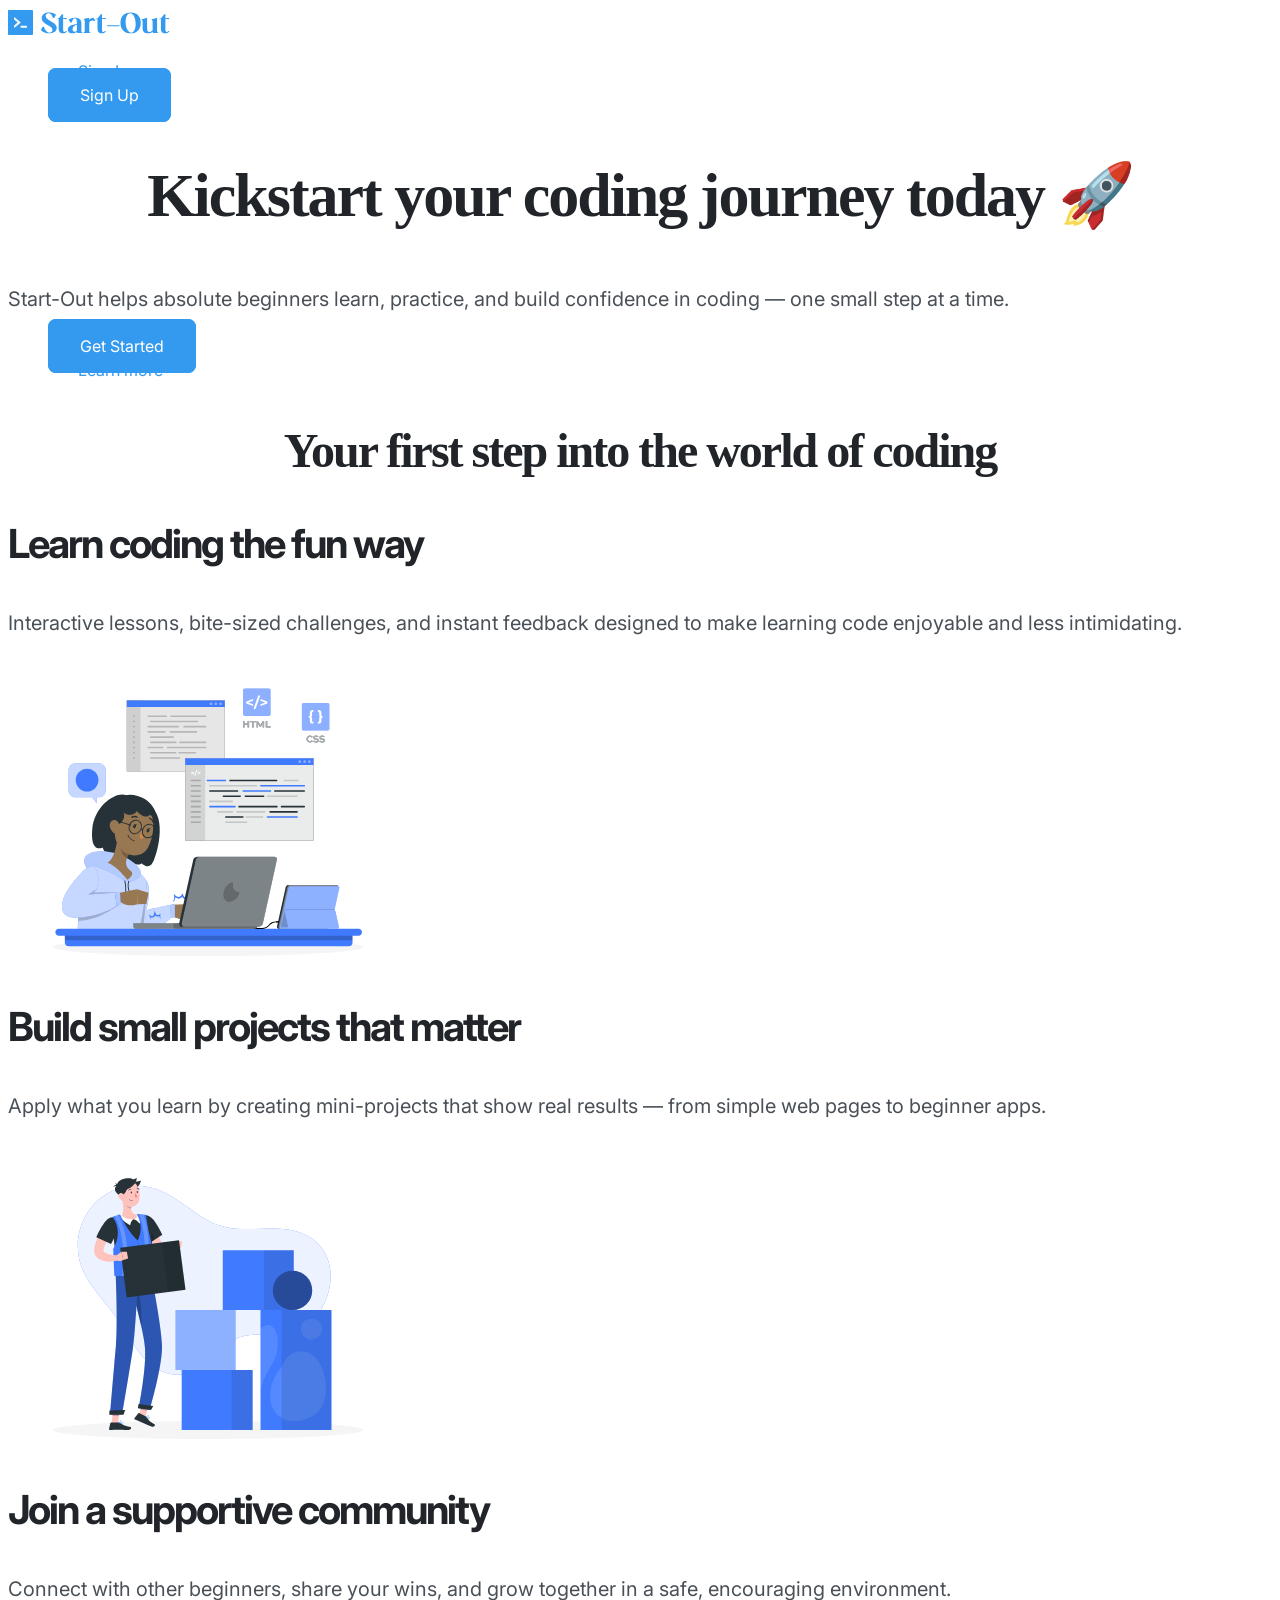
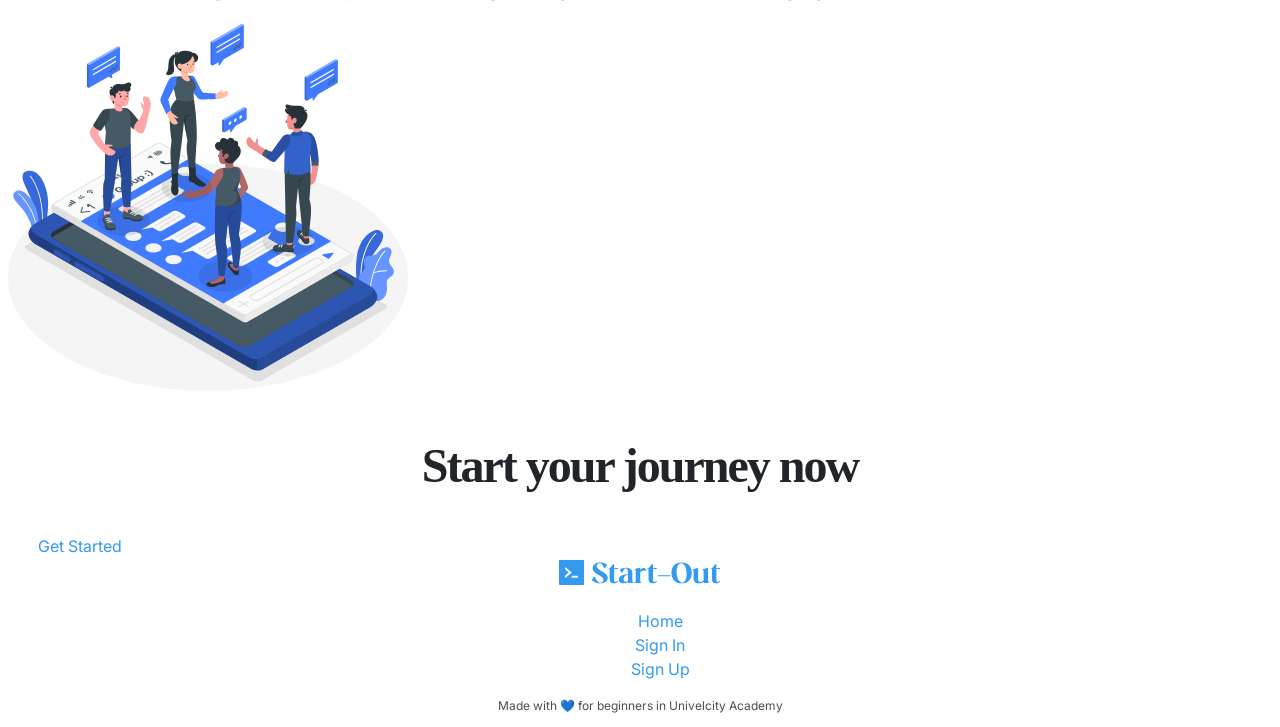
<file: index.html>
<!DOCTYPE html>
<html lang="en">

<head>
    <meta charset="UTF-8">
    <meta name="viewport" content="width=device-width, initial-scale=1.0">
    <link rel="stylesheet" href="style.css">
    <link href="https://fonts.cdnfonts.com/css/fregan-serif" rel="stylesheet">
    <link rel="preconnect" href="https://fonts.googleapis.com">
    <link rel="preconnect" href="https://fonts.gstatic.com" crossorigin>
    <link
        href="https://fonts.googleapis.com/css2?family=Inter:ital,opsz,wght@0,14..32,100..900;1,14..32,100..900&display=swap"
        rel="stylesheet">
    <title>Start-Out</title>
</head>

<body>
    <header>
        <nav class="navbar">
            <a href="/"><img class="logo-md" src="/images/startout.svg" alt=""></a>
            <!-- Nav Buttons -->
            <ul>
                <li><a class="btn btn-primary-outline" href="signin.html">Sign In</a></li>
                <li><a class="btn btn-primary" href="signup.html">Sign Up</a></li>
            </ul>
        </nav>

        <section class="hero-section">
            <!-- Hero section -->
            <h1 class="hero-heading">Kickstart <span class="highlight highlight-secondary">your coding</span> journey
                today 🚀</h1>
            <p class="hero-paragraph">Start-Out helps absolute beginners learn, practice, and build confidence in coding
                — one small step at a
                time.
            </p>

            <ul>
                <li><a class="btn btn-primary" href="signup.html">Get Started</a></li>
                <li><a class="btn btn-primary-outline" href="#features">Learn more</a></li>
            </ul>
        </section>

    </header>


    <main>
        <section class="features features-section">
            <!-- Featured Section -->
            <h2 class="features-main-heading">Your <span class="highlight highlight-tertiary">first step</span> into the
                world of coding</h2>

            <div>
                <h3 class="orange-text">Learn coding the fun way</h3>
                <p>
                    Interactive lessons, bite-sized challenges, and instant feedback designed to make learning code
                    enjoyable
                    and
                    less intimidating.
                </p>
                <img class="feature-img" src="/images/features-1.svg" alt="">
            </div>


            <div>
                <h3 class="orange-text">Build small projects that matter</h3>
                <p>
                    Apply what you learn by creating mini-projects that show real results — from simple web pages to
                    beginner
                    apps.
                </p>
                <img class="feature-img" src="images/features-2.svg" alt="">
            </div>

            <div>
                <h3 class="orange-text">Join a supportive community</h3>
                <p>
                    Connect with other beginners, share your wins, and grow together in a safe, encouraging environment.
                </p>
                <img class="feature-img" src="/images/features-3.svg" alt="">
            </div>
        </section>


        <section class="cta-section">
            <!-- Call to Action section -->

            <div class="cta-card">
                <h2>Start your journey now</h2>
                <a class="btn btn-secondary" href="signup.html">Get Started</a>
            </div>
        </section>
    </main>


    <footer class="footer">
        <!-- Footer -->
        <a href="/"><img class="logo-sm" src="/images/startout.svg" alt=""></a>
        <ul>
            <li><a href="/">Home</a></li>
            <li><a href="signin.html">Sign In</a></li>
            <li><a href="signup.html">Sign Up</a></li>
        </ul>
        <p class="small-text">Made with 💙 for beginners in Univelcity Academy</p>
    </footer>

</body>

</html>
</file>
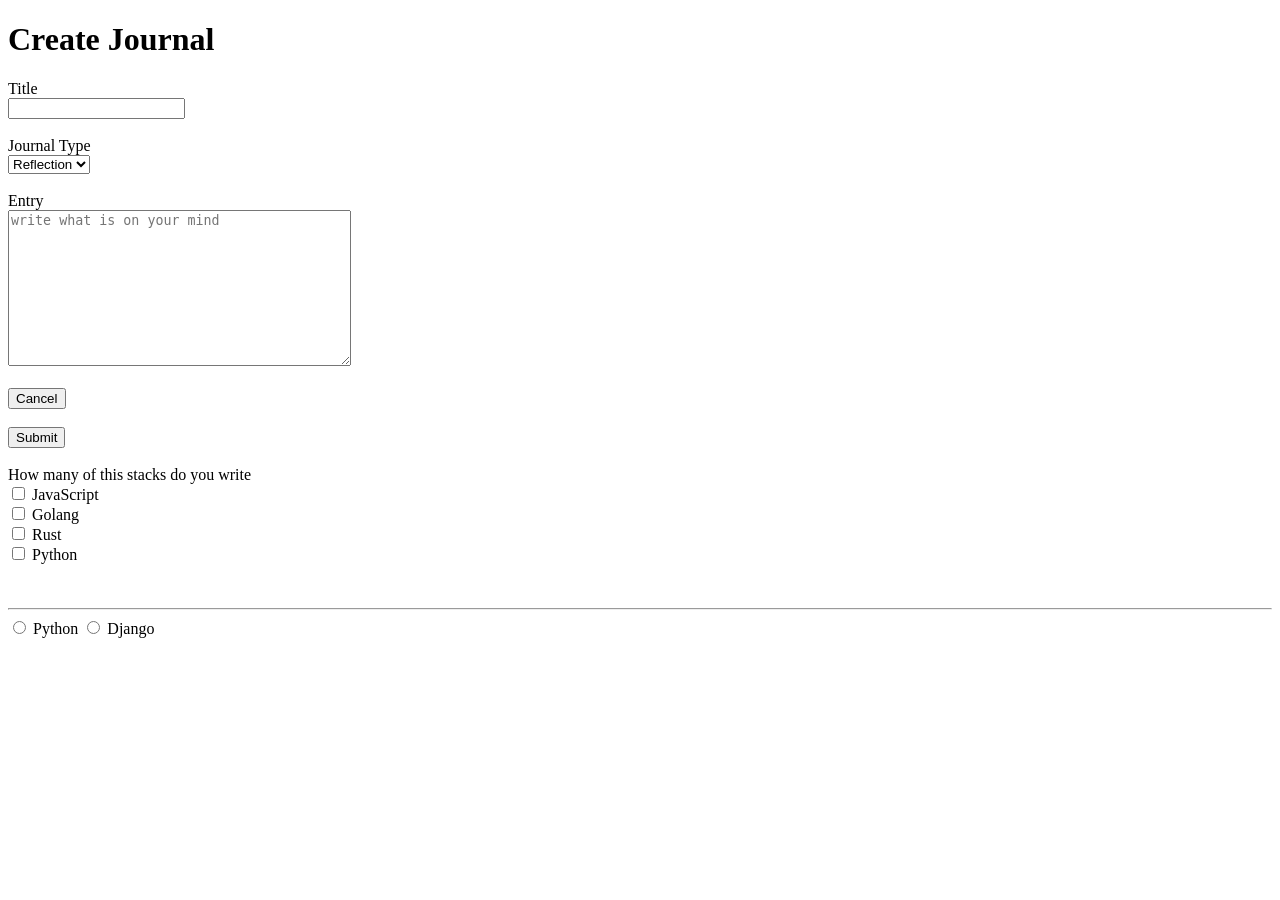
<file: form.html>
<!DOCTYPE html>
<html lang="en">

<head>
    <meta charset="UTF-8">
    <meta name="viewport" content="width=device-width, initial-scale=1.0">
    <title>Form</title>
</head>

<body>
        <h1>Create Journal</h1>
    <form action="">
        <label for="">Title</label><br>
        <input type="text"><br><br>

        <label for="journal">Journal Type</label><br>
        <select name="journal" id="journal">
            <option value="reflection">Reflection</option>
            <option value="task">Task</option>
            <option value="coding">Coding</option>

        </select><br><br>
        <label for="entry">Entry</label><br>
        <textarea name="enttry" id="entry" cols="40" rows="10" placeholder="write what is on your mind"></textarea>
        <br><br>
        <input type="button" value="Cancel"><br> <br>

        
        <button>Submit</button>
        <br><br>

        <label for="">How many of this stacks do you write</label><br>
        <input type="checkbox" id="js">
        <label for="js">JavaScript</label><br>
        <input type="checkbox" id="js">
        <label for="js">Golang</label><br>
        <input type="checkbox" id="js">
        <label for="js">Rust</label><br>
        <input type="checkbox" id="js">
        <label for="js">Python</label>
        <br><br><br> <hr>
        
        
        <!-- Radio Buttons -->
        <input type="radio" id="js" name="stack">
        <label for="js">Python</label>
        <input type="radio" id="js" name="stack">
        <label for="js">Django</label>



    </form>
</body>

</html>
</file>
<file: style.css>
/* 

---------- TYPOGRAPHY ----------

FONT SIZES
12px / 16px / 20px / 24px / 32px / 40px / 48px / 62px

FONT WEIGHTS
400 / 700

LINE HEIGHTS
1.2 / 1.5

LETTER SPACING
0 / -2px

FONT FAMILY
Inter

---------- COLORS ----------

PRIMARY
Base: #339af0 (Sky Blue)
Tint: #d0ebff (Arctic)
Shade: #1c7ed6 (Deep Sea)

SECONDARY
Base: #9775fa (Lavendar)
Tint: #e5dbff (Moonligh Iris)
Shade: #7048e8 (Velvet Night)

TERTIARY
Base: #ff922b (Pumpkin)
Tint: #ffe8cc (Dawn)
Shade: #f76707 (Lava)

GREY
Base: #495057 (Slate)
Tint: #f1f3f5 (Pebble)
Shade: #212529 (Graphite)
White: #ffffff (White)
Black: #000000 (Black)

---------- BORDER RADIUS ----------

4px / 8px / 20px

---------- SPACING SYSTEM ----------

5px / 10px / 15px / 20px / 25px / 30px / 40px / 50px / 60px / 70px / 80px / 90px / 100px / 125px / 150px / 200px / 250px / 300px / 400px / 500px

*/



body {
    font-family: "Inter", sans-serif;
    line-height: 1.5;
    color: #495057;
    font-weight: 400;
}

h1,
h2,
h3 {
    font-weight: 700;
    line-height: 1.2;
    letter-spacing: -2px;
    color: #212529;
}

h1 {
    text-align: center;
    font-size: 62px;
    font-family: 'Fregan Serif', serif;

}

h2 {
    text-align: center;
    font-size: 48px;
    font-family: 'Fregan Serif', serif;

}

h3 {
    font-size: 40px;
}

p {
    font-size: 20px;
}

ul {
    list-style: none;
}

a {
    text-decoration: none;
    color: #339AF0;
}

footer {
    text-align: center;
}

footer p {
    font-size: 12px;
}


/* ===============Components============== */
.btn {
    font-size: 16px;
    text-decoration: none;
    padding: 15px 30px;
    border-radius: 8px;
}

.btn-primary:link,
.btn-primary:visited {
    color: #ffffff;
    background-color: #339af0;
    border: 2px solid #339af0;
}
</file>
